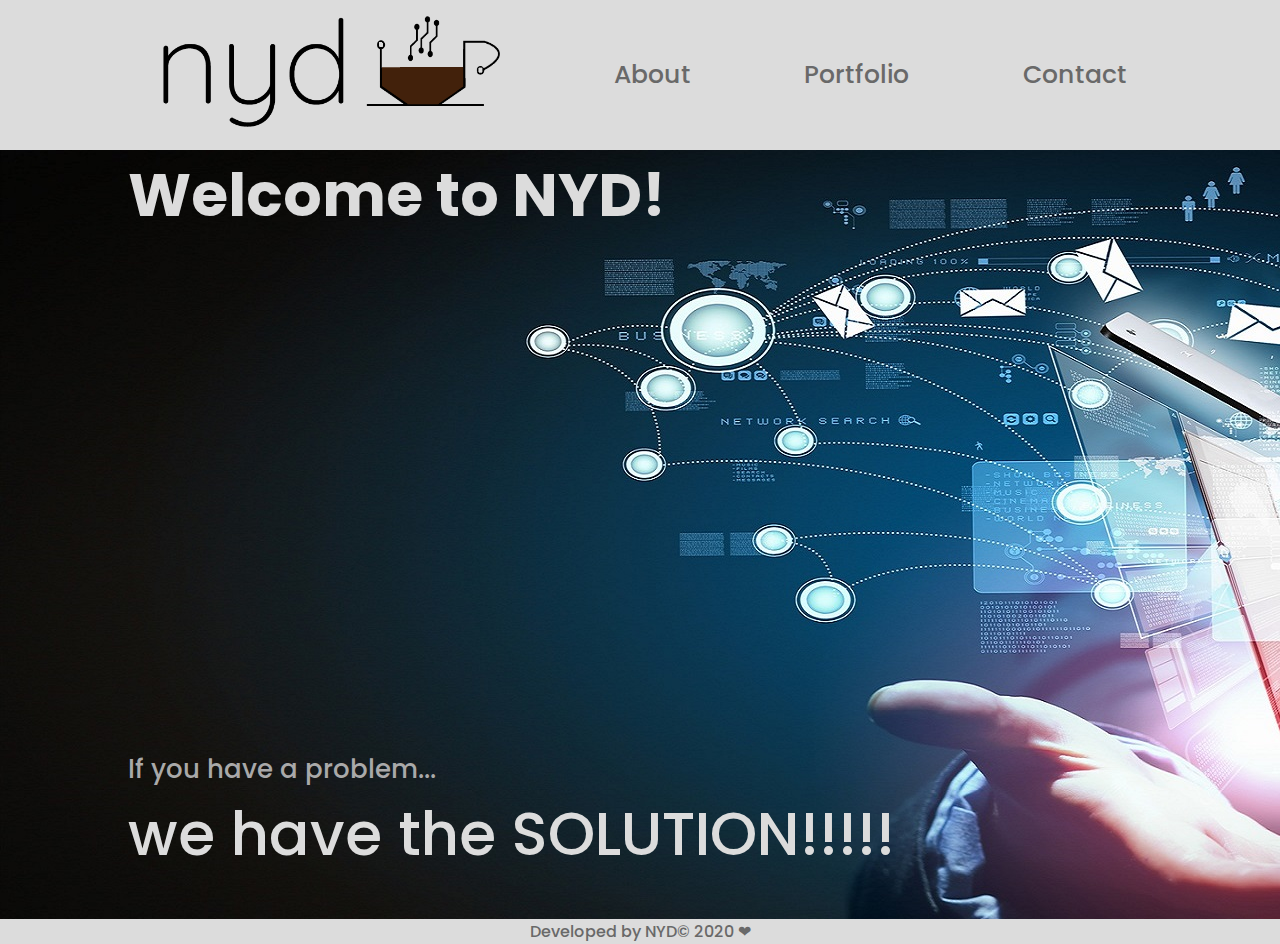
<file: index.html>
<!DOCTYPE html>
<html lang="en">

<head>
    <meta charset="UTF-8">
    <meta name="viewport" content="width=device-width, initial-scale=1.0">
    <title>NYD - Sobre</title>
    <link href="https://fonts.googleapis.com/css2?family=Archivo:wght@400;700&family=Poppins&display=swap"
        rel="stylesheet">
    <link rel="stylesheet" href="styles/style.css">
    <link href="https://fonts.googleapis.com/css2?family=Roboto&display=swap" rel="stylesheet">
</head>

<body>
    <div>

    </div>
    <header>
        <div class="menu">
            <a href="index.html">
                <img class="logo" src="img/logo-nyd.png" alt="">
            </a>
            

            <a href="about.html">
                <p class="item-menu">About</p>
            </a>

            <a href="portfolio.html">
                <p class="item-menu">Portfolio</p>
            </a>

            <a href="contact.html">
                <p class="item-menu">Contact</p>
            </a>

        </div>

    </header>
    <main class="welcome">
        <div class="about">
            <h1 class="welcome-title">Welcome to NYD!</h1>
           

            <div class="slogan">
               
               
                <p class="title">
               
                    If you have a problem...</p>
        
                    <p class="subtitle"> we have the SOLUTION!!!!!</p>
            </div>

        </div>

    </main>
    <footer>
        <div class="footer-text">
            <p id="footer-text">Developed by NYD© 2020 ❤</p>
        </div>


    </footer>
</body>

</html>
</file>
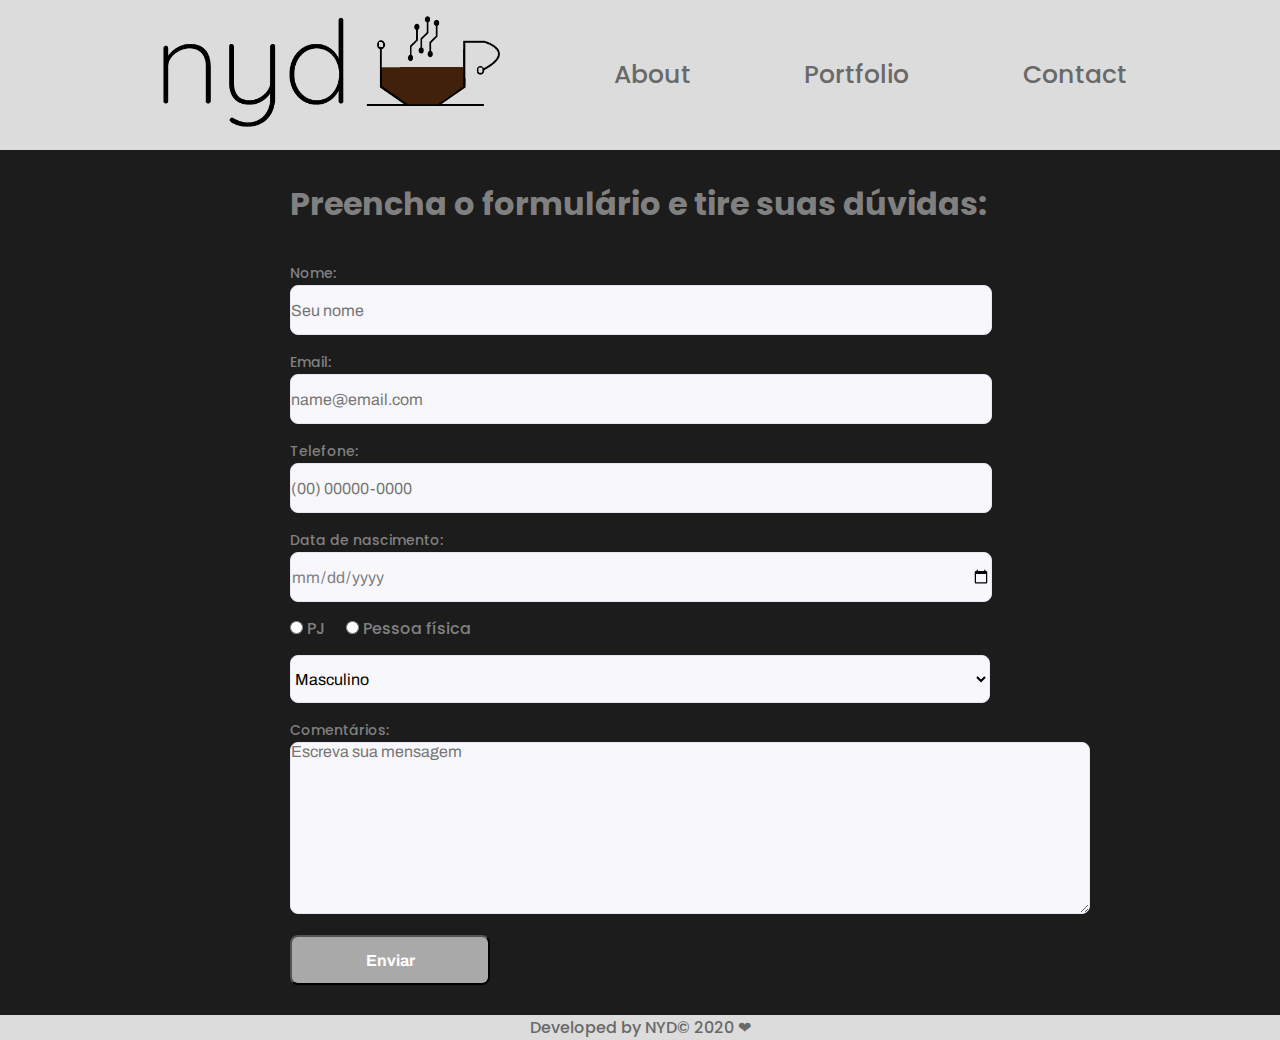
<file: contact.html>
<!DOCTYPE html>
<html lang="en">

<head>
    <meta charset="UTF-8">
    <meta name="viewport" content="width=device-width, initial-scale=1.0">
    <title>NYD - Contato</title>
    <link href="https://fonts.googleapis.com/css2?family=Archivo:wght@400;700&family=Poppins&display=swap"
        rel="stylesheet">
    <link rel="stylesheet" href="styles/style.css">
    <link href="https://fonts.googleapis.com/css2?family=Roboto&display=swap" rel="stylesheet">
</head>

<body>
    <div>

    </div>
    <header>
        <div class="menu">
            <a href="index.html">
                <img class="logo" src="img/logo-nyd.png" alt="">
            </a>

            <a href="about.html">
                <p class="item-menu">About</p>
            </a>

            <a href="portfolio.html">
                <p class="item-menu">Portfolio</p>
            </a>

            <a href="contact.html">
                <p class="item-menu">Contact</p>
            </a>



        </div>

    </header>
    <main>
        <div class="content">
            <div class="container">
                <H1>
                    Preencha o formulário e tire suas dúvidas:</H1>
                <form action="#" method="post">
                    <!--propriedades placeholder e maxlength-->
                    <div class="input-block">
                        <label for="name">Nome: </label>
                        <input type="text" placeholder="Seu nome" maxlength="50" required />
                    </div>
                    <!--propriedades placeholder e maxlength-->
                    <div class="input-block">
                        <label for="email">Email: </label>
                        <input type="email" placeholder="name@email.com" maxlength="50" required />
                    </div>
                    <!--propriedades placeholder, pattern e maxlength-->
                    <div class="input-block">
                        <label for="phone">Telefone: </label>
                        <input type="tel" placeholder="(00) 00000-0000" maxlength="15" pattern="\(\d{2}\)\d{5}-\d{4}"
                            required />
                    </div>
                    <div class="input-block">
                        <label for="data">Data de nascimento: </label>
                        <input type="date" required />
                    </div>
                    <div class="input-block-radio">
                        <label for=""></label>
                        <div class="radio-items">
                            <input type="radio" name="opPerson" value="C" /> PJ
                            <input type="radio" name="opPerson" value="I" /> Pessoa física
                        </div>
                    </div>

                    <div class="input-block">
                        <label for="estCivil"></label>
                        <select name="estCivil">
                            <option value="casado">Masculino</option>
                            <option value="solteiro">Feminino</option>
                            <option value="viúvo">Outros</option>
                        </select>
                    </div>
                    <!--propriedades placeholder e maxlength-->
                    <div class="input-block">
                        <label for="comentario">Comentários: </label>
                        <div>
                            <textarea name="comentario" cols="85" rows="10" maxlength="255"
                                placeholder="Escreva sua mensagem"></textarea>
                        </div>

                    </div>

                    <div class="input-block">
                        <button type="submit">Enviar</button>
                    </div>
                </form>
            </div>
        </div>


    </main>
    <footer>
        <div class="footer-text">
            <p id="footer-text">Developed by NYD© 2020 ❤</p>
        </div>

    </footer>
</body>

</html>
</file>
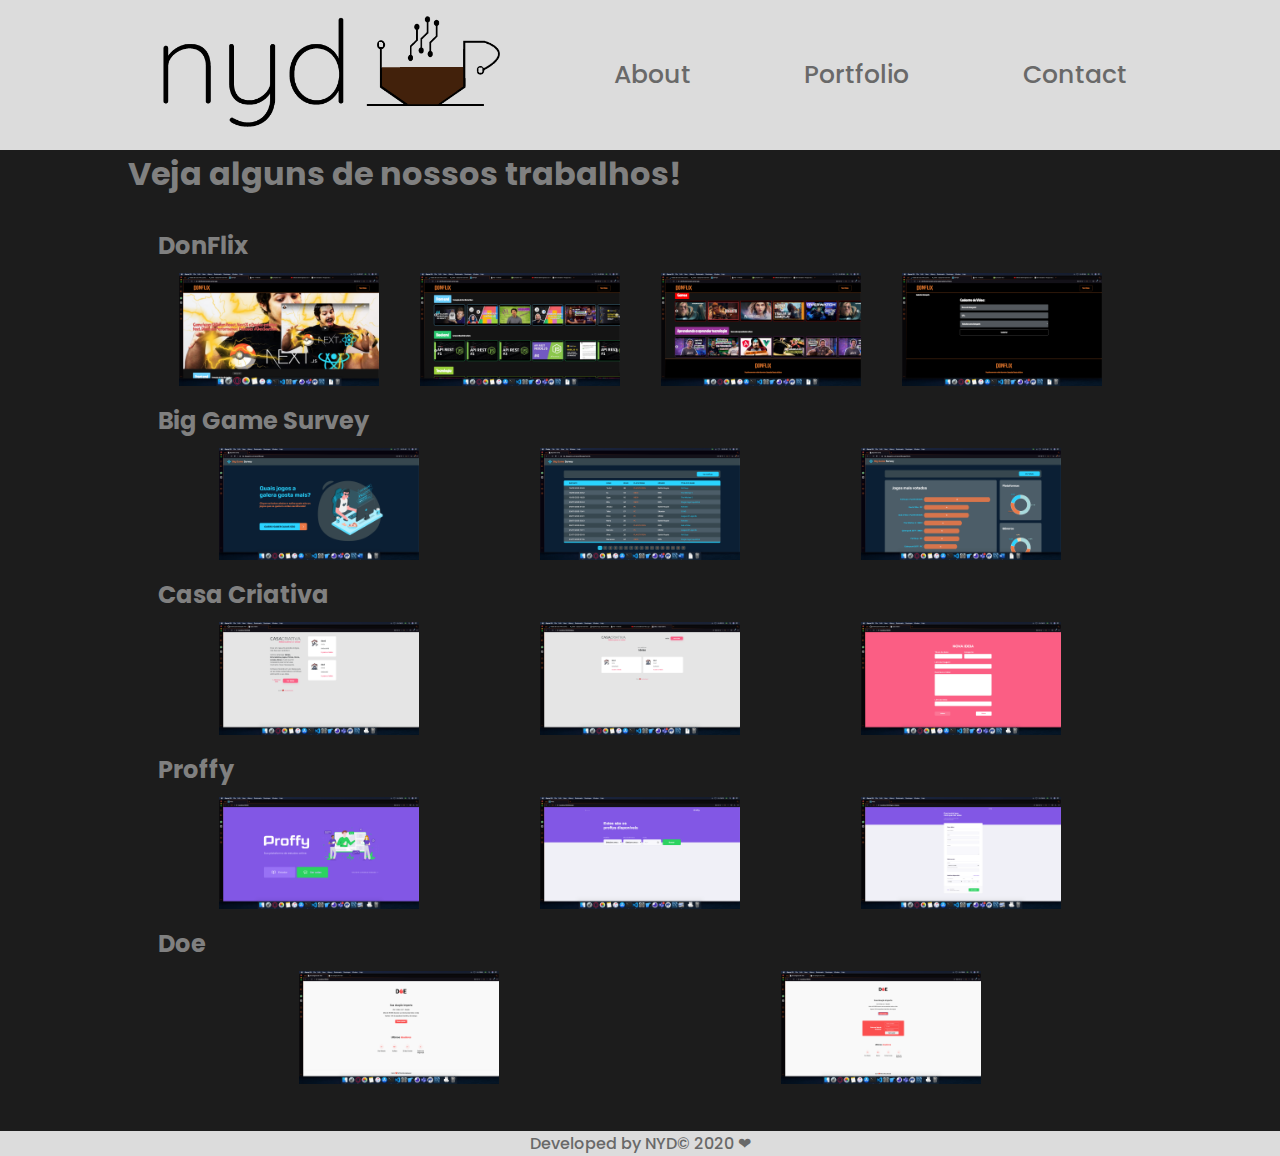
<file: portfolio.html>
<!DOCTYPE html>
<html lang="en">

<head>
    <meta charset="UTF-8">
    <meta name="viewport" content="width=device-width, initial-scale=1.0">
    <title>NYD - Portifólio</title>
    <link href="https://fonts.googleapis.com/css2?family=Archivo:wght@400;700&family=Poppins&display=swap"
        rel="stylesheet">
    <link rel="stylesheet" href="styles/style.css">
    <link rel="stylesheet" href="styles/magnific-pop-up.css">
    <link href="https://fonts.googleapis.com/css2?family=Roboto&display=swap" rel="stylesheet">
</head>

<body>
    <div>

    </div>
    <header>
        <div class="menu">
            <a href="index.html">
                <img class="logo" src="img/logo-nyd.png" alt="">
            </a>

            <a href="about.html">
                <p class="item-menu">About</p>
            </a>

            <a href="portfolio.html">
                <p class="item-menu">Portfolio</p>
            </a>

            <a href="contact.html">
                <p class="item-menu">Contact</p>
            </a>
        </div>

    </header>
    <main>
        <div class="about">
            <h1>Veja alguns de nossos trabalhos!</h1>

            <div class="jobs">

                <h2>DonFlix</h2>

                <ul>
                    <li><a class="image-link" href="portfolio/don1.png"><img src="portfolio/don1.png" class="min"></a>
                    </li>
                    <li><a class="image-link" href="portfolio/don2.png"><img src="portfolio/don2.png" class="min"></a>
                    </li>
                    <li><a class="image-link" href="portfolio/don3.png"><img src="portfolio/don3.png" class="min"></a>
                    </li>
                    <li><a class="image-link" href="portfolio/don4.png"><img src="portfolio/don4.png" class="min"></a>
                    </li>
                </ul>
                <h2>Big Game Survey</h2>

                <ul>
                    <li><a class="image-link" href="portfolio/bgs1.png"><img src="portfolio/bgs1.png" class="min"></a>
                    </li>
                    <li><a class="image-link" href="portfolio/bgs2.png"><img src="portfolio/bgs2.png" class="min"></a>
                    </li>
                    <li><a class="image-link" href="portfolio/bgs3.png"><img src="portfolio/bgs3.png" class="min"></a>
                    </li>
                </ul>

                <h2>Casa Criativa</h2>

                <ul>
                    <li><a class="image-link" href="portfolio/cc2.png"><img src="portfolio/cc2.png" class="min"></a>
                    </li>
                    <li><a class="image-link" href="portfolio/cc3.png"><img src="portfolio/cc3.png" class="min"></a>
                    </li>
                    <li><a class="image-link" href="portfolio/cc1.png"><img src="portfolio/cc1.png" class="min"></a>
                    </li>
                </ul>

                <h2>Proffy</h2>
                <ul>
                    <li><a class="image-link" href="portfolio/proffy1.png"><img src="portfolio/proffy1.png"
                                class="min"></a></li>
                    <li><a class="image-link" href="portfolio/proffy2.png"><img src="portfolio/proffy2.png"
                                class="min"></a></li>
                    <li><a class="image-link" href="portfolio/proffy3.png"><img src="portfolio/proffy3.png"
                                class="min"></a></li>
                </ul>

                <h2>Doe</h2>

                <ul>
                    <li><a class="image-link" href="portfolio/doe1.png"><img src="portfolio/doe1.png" class="min"></a>
                    </li>
                    <li><a class="image-link" href="portfolio/doe2.png"><img src="portfolio/doe2.png" class="min"></a>
                    </li>
                </ul>
            </div>
    </main>
    <footer>
        <div class="footer-text">
            <p id="footer-text">Developed by NYD© 2020 ❤</p>
        </div>
    </footer>

    <script src="js/jquery.min.js"></script>
    <script src="js/magnific-pop-up.js"></script>
    <script src="js/scripts.js"></script>
</body>

</html>
</file>
<file: styles/style.css>
*{
    margin: auto;
    padding: 0;
}

.about-text{
    padding-top: 20px;
    font-size: 26px;

}


header{
    background-color:#DCDCDC;
    position: relative;
    width: 85vw;

    
    
}

footer{
    position: relative;
    background-color:#DCDCDC
    
}

a{
    text-decoration: none;
}

main{
    margin: auto;
    background-color:	#1C1C1C
}

.menu{
    display: flex;
    justify-content: space-between;
    justify-items: center;
}

.item-menu{
    font: 500 16px Poppins;
    font-size: 25px;
    color: dimgray;
}

#footer-text{
        font-size: 25px;
        color: dimgray;
        font: 500 16px Poppins;
}

.partners{
display: flex;
margin-top: 490px;
}

.slogan{
   
    margin-top: 490px;
padding-bottom: 40px;
    }

.img-partner{
justify-content: space-between;
height: 50px;
}

.content{
    padding-top: 30px;
    
}


.logo{
    width: 337px;
    height: 111px;
    margin-top: 16px;
    margin-bottom: 16px;
    margin-left: 10px;
}


header p{
    font-size: 15px;
    text-align: center;
    font-weight: bold;
    margin: auto;
   
}


.about{
    width: 1024px;
    
}

.jobs{
    padding: 30px;
}


body{
    background-color: #DCDCDC;
}


.footer-text{
    display: flex;
  justify-content: center;
}

body,
input,
button{
    font: 500 16px Poppins;
    color: #808080
}

input[type="radio"]{
    margin-left: 16px;
    margin-right: 0;
    align-content: flex-start;
}

.container{
    width: 90vw;
    max-width: 700px;
}


.input-block{
    margin-top: 32px;
    position: relative;
}

.input-block + .input-block{
    margin-top: 14px;
}
.input-block + .input-block-radio{
    margin-top: 14px;
}

.input-block-radio + .input-block{
    margin-top: 14px;
}

.input-block-radio :first-child{
    margin-left: 0;
}

.input-block label{
    font-size: 14px;
}


.input-block input,
.input-block select{
    width: 100%;
    height: 48px;
    border-radius: 8px;
    background-color: #F8F8FC;
    border: 1px solid #E6E6F0;
    outline: 0;
    font: 16px Archivo;
}

.input-block textarea{
    border-radius: 8px;
    background-color: #F8F8FC;
    border: 1px solid #E6E6F0;
    outline: 0;
    font: 16px Archivo;
}



.input-block:focus-within::after{
    width: calc(100% - 32px);
    height: 3px;
    content: '';
    background-color: #696969;
    position: absolute;
    left: 16px;
    right: 16px;
    bottom: 0;
}

.container button{
    justify-content: center;
    width: 200px;
    height: 50px;
    border-radius: 8px;
    font: 700 16px Archivo;
    text-decoration: none;
    color: #FFFFFF;
    background-color: #A9A9A9;
    transition: background-color 0.2s;
    margin-bottom: 30px;
}

.container button:hover{
    background-color: #696969;
}



ul{
    list-style: none;
    display: flex;
    margin: auto;
}

.min{
    width: 200px;
    padding: 10px;
}

.welcome{
    background-image: url("../img/Internet_Business_Technology_HD_Wallpaper_15_1920x1080.jpg");
    width: 100vw;
}  

.subtitle{
    font-size: 60px;
    color: #DCDCDC;
    position: relative;
    
}

.title{
    padding-top: 20px;
    font-size: 26px;
    color: #A9A9A9;
    position: relative;
    
}

.welcome-title{
    color: #DCDCDC;
    font-size: 60px;
    
}
</file>
